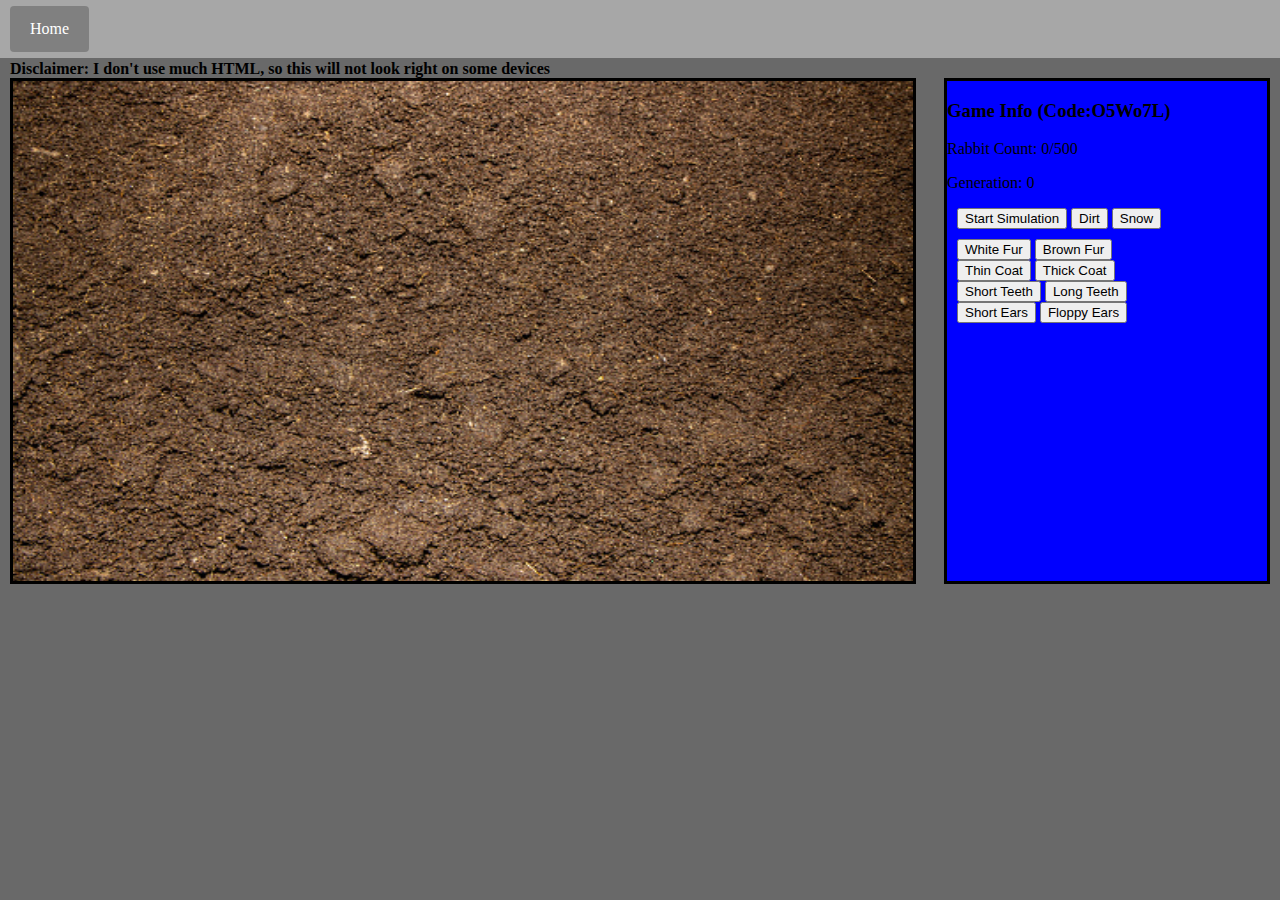
<file: projects/genetics-playground/index.html>
<!DOCTYPE html>
<link rel="stylesheet" type="text/css" href="styles.css">
<html lang="en">
<script src="index.js"></script>
<head>
    <meta charset="UTF-8">
    <meta name="viewport" content="width=device-width, initial-scale=1.0">
    <title>Genetics Playground</title>
    <style>

        body {
            margin: 0;
        }

        .banner {
            background-color: #a7a7a7;
            overflow: hidden;
        }

        .button-home {
            background-color: gray;
            color: white;
            padding: 14px 20px;
            text-align: left;
            text-decoration: none;
            display: inline-block;
            font-size: 16px;
            margin: 6px 10px;
            cursor: pointer;
            border-radius: 4px;
            transition: background-color 0.3s;
        }

        .button-home:hover {
            background-color: lightgray;
            color: black;
        }
    </style>
</head>

<body style="background-color:DimGray; overflow:hidden">
    <div class="banner">
        <a href="/" class="button-home">Home</a>
    </div>
    <div style="padding: 2px 10px; overflow:hidden">
        <b>Disclaimer: I don't use much HTML, so this will not look right on some devices</b>
        <div id="rabbit-zone" style="width:900px; height:500px; border-style:solid; float:left; background-image:url('dirt.jpg'); background-repeat: no-repeat; background-size: 100% 100%; overflow:hidden;">
        </div>
        <div id="info-screen" style="background-color:blue; width:320px; height:500px; border-style:solid; float:right; overflow:hidden">
            <h3 id="code">Game Info (Code:)</h3>
            <p id="population">Rabbit Count: 0/500</p>
            <p id="generations">Generation: 0</p>
            <div id="settings" style="margin-left:10px; margin-top:10px; margin-bottom:10px">
                <button id="begin" onclick="start()">Start Simulation</button>
                <button id="dirt_background" onclick="switchBackground(0)">Dirt</button>
                <button id="snow_background" onclick="switchBackground(1)">Snow</button>
                <div id="dominant-settings" style="margin-top:10px; margin-bottom:10px">
                    <button id="fur_white" onclick="settings.fur=0">White Fur</button> <button id="fur_brown" onclick="settings.fur=1">Brown Fur</button> <br>
                    <button id="coat_thin" onclick="settings.coat=0">Thin Coat</button> <button id="coat_thick" onclick="settings.coat=1">Thick Coat</button> <br>
                    <button id="teeth_short" onclick="settings.teeth=0">Short Teeth</button> <button id="teeth_long" onclick="settings.teeth=1">Long Teeth</button> <br>
                    <button id="ears_short" onclick="settings.ears=0">Short Ears</button> <button id="ears_floppy" onclick="settings.ears=1">Floppy Ears</button> <br>
                </div>
            </div>
            <div id="ingame-settings" style="visibility:hidden; overflow:hidden">
                <p id="end" style="color:red"></p>
                <p id="dominant-list">Dominant Fur: White<br>Dominant Coat: Thick<br>Dominant Teeth: Short<br>Dominant Ears: Short</p>
                <label for="wolves">Wolves</label> <input type="checkbox" id="wolves" value="wolves" onclick="let box1=document.getElementById('wolves'); settings.wolves=box1.checked">
                <label for="tough-food">Tougher Food</label> <input type="checkbox" id="tough-food" value="food" onclick="let box2=document.getElementById('tough-food'); settings.toughFood=box2.checked">
                <p id="genetics">10101010 - 2/2 (100%)</p>
            </div>
        </div>
        <script>
            const a="abcdefghijklmnopqrstuvwxyzABCDEFGHIJKLMNOPQRSTUVWXYZ1234567890";const b=a.split("");let c="";for(let i=0;i<6;i++){c+=b[Math.floor(Math.random()*b.length)];}document.getElementById("code").innerHTML=`Game Info (Code:${c})`
        </script>
    </div>
    <p id="cursor-info" style="position:absolute; user-select:none;"></p>
</body>

</html>
</file>
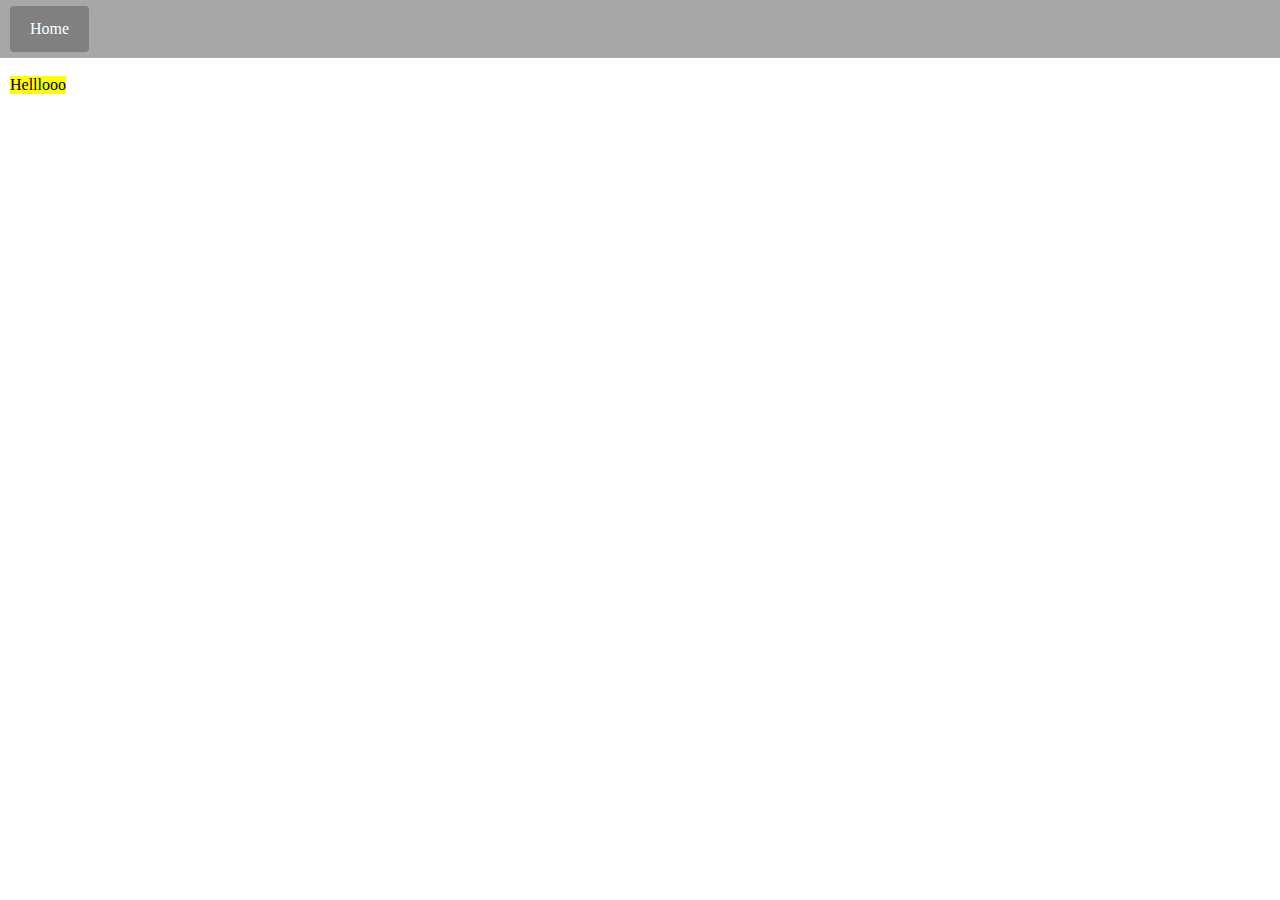
<file: projects/note-keeper/index.html>
<!DOCTYPE html>
<html lang="en">
    <head>
        <meta charset="UTF-8">
        <meta name="viewport" content="width=device-width, initial-scale=1.0">
        <title>Note Keeper</title>
        <style>

            body {
                margin: 0;
            }

            .banner {
                background-color: #a7a7a7;
                overflow: hidden;
            }

            .button-home {
                background-color: gray;
                color: white;
                padding: 14px 20px;
                text-align: left;
                text-decoration: none;
                display: inline-block;
                font-size: 16px;
                margin: 6px 10px;
                cursor: pointer;
                border-radius: 4px;
                transition: background-color 0.3s;
            }

            .button-home:hover {
                background-color: lightgray;
                color: black;
            }

            .sticky {
                position: absolute;
            }

        </style>
    </head>

    <template>
        <div cursor="move">
            <p>Helllooo</p>
        </div>
    </template>

    <body>
        <div class="banner">
            <a href="/" class="button-home">Home</a>
        </div>
        <div style="padding: 2px 10px;" class="sticky">
            <div cursor="move" style="background-color: yellow">
                <p>Helllooo</p>
            </div>
        </div>
    </body>
</html>
</file>
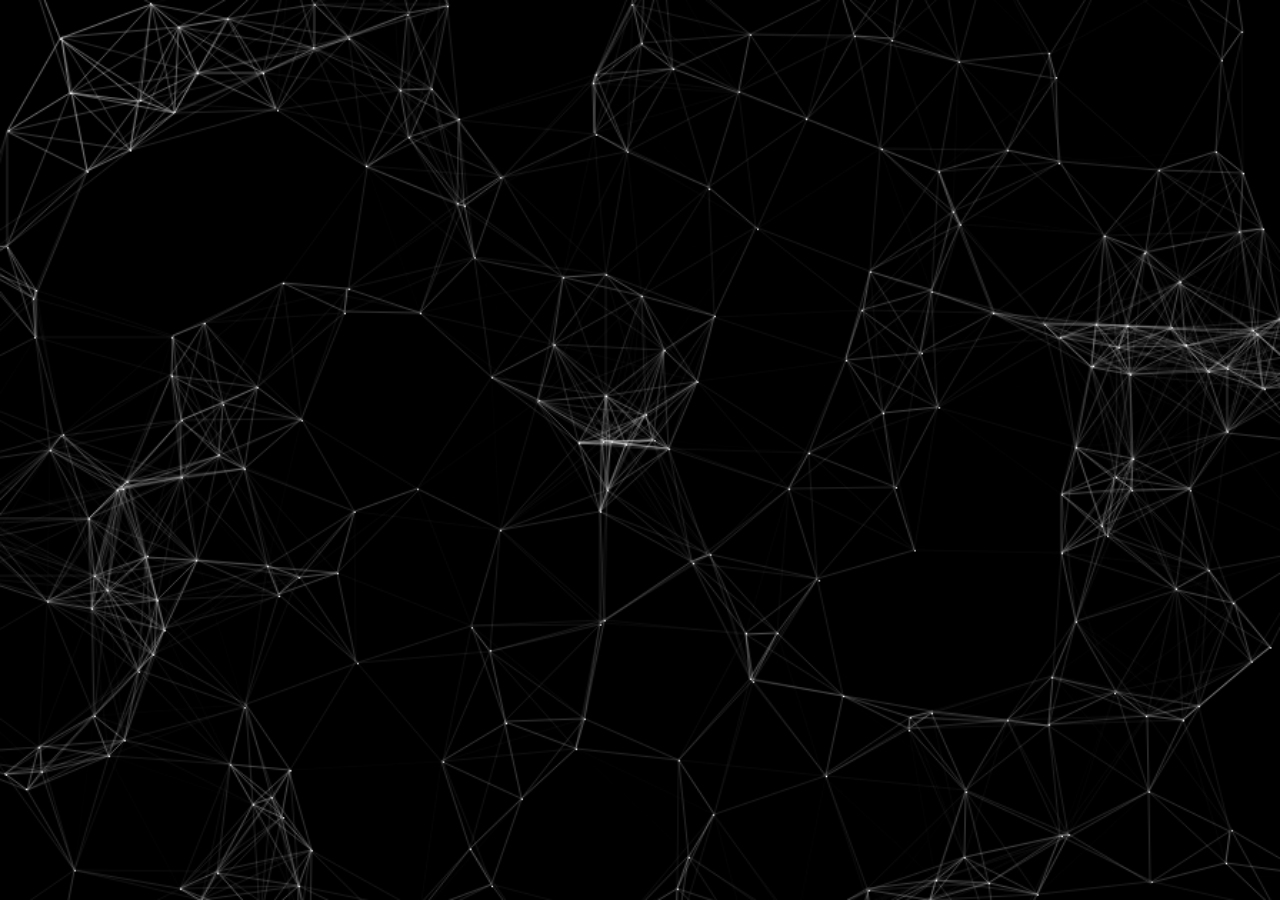
<file: projects/particles/index.html>
<html lang="en">
	<head>
		<meta charset="UTF-8" />
		<link rel="stylesheet" href="styles.css" />
		<meta name="viewport" content="width=device-width, initial-scale=1.0" />
		<title>Particles</title>
	</head>
	<div id="particles"></div>
	<script src="particles.js"></script>
</html>
</file>
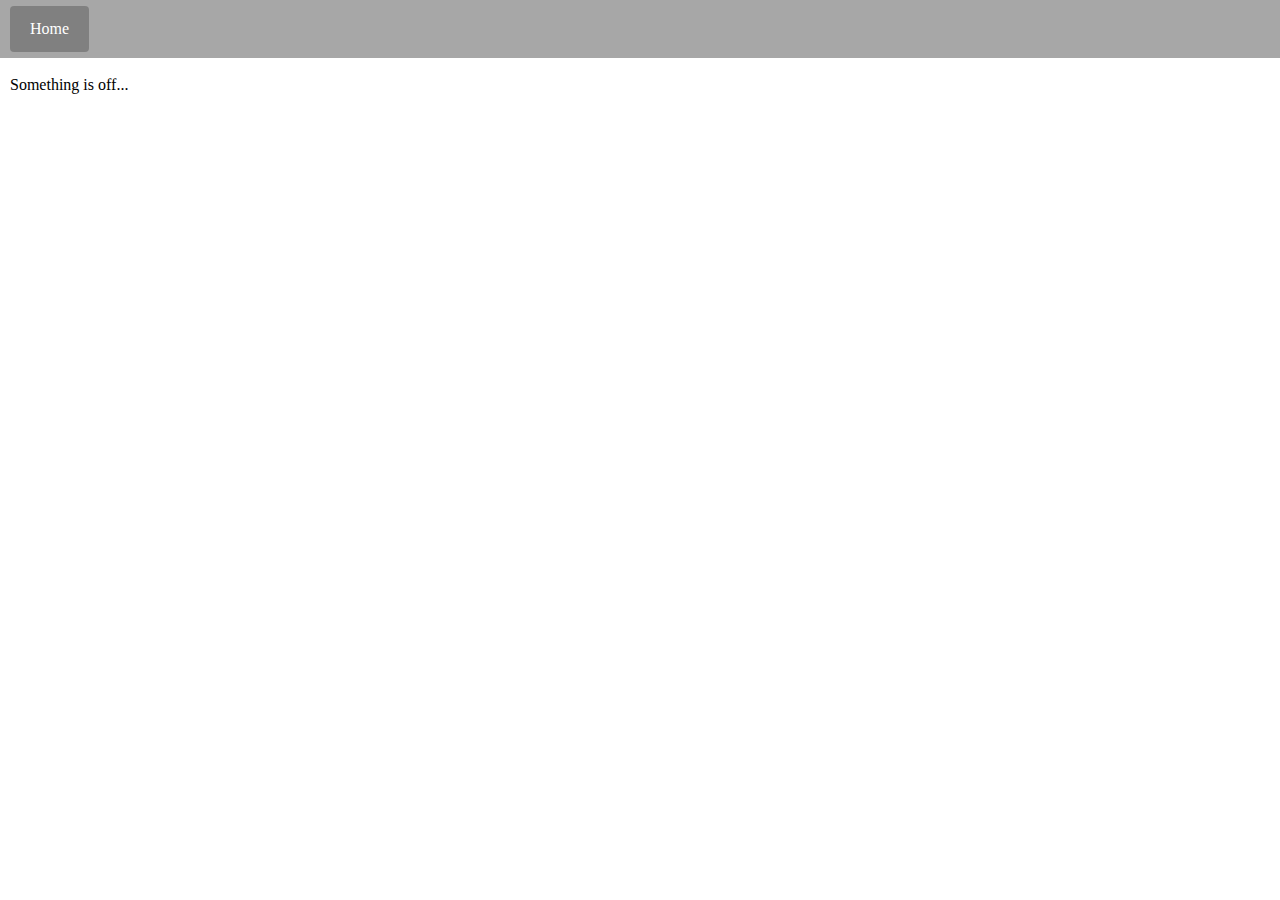
<file: projects/polynomial-solver/index.html>
<!DOCTYPE html>
<html lang="en">

<head>
    <meta charset="UTF-8">
    <meta name="viewport" content="width=device-width, initial-scale=1.0">
    <title>Polynomial Solver</title>
    <style>

        body {
            margin: 0;
        }

        .banner {
            background-color: #a7a7a7;
            overflow: hidden;
        }

        .button-home {
            background-color: gray;
            color: white;
            padding: 14px 20px;
            text-align: left;
            text-decoration: none;
            display: inline-block;
            font-size: 16px;
            margin: 6px 10px;
            cursor: pointer;
            border-radius: 4px;
            transition: background-color 0.3s;
        }

        .button-home:hover {
            background-color: lightgray;
            color: black;
        }
    </style>
</head>

<body>
    <div class="banner">
        <a href="/" class="button-home">Home</a>
    </div>
    <div style="padding: 2px 10px;">
        <p>Something is off...</p>
    </div>
</body>

</html>
</file>
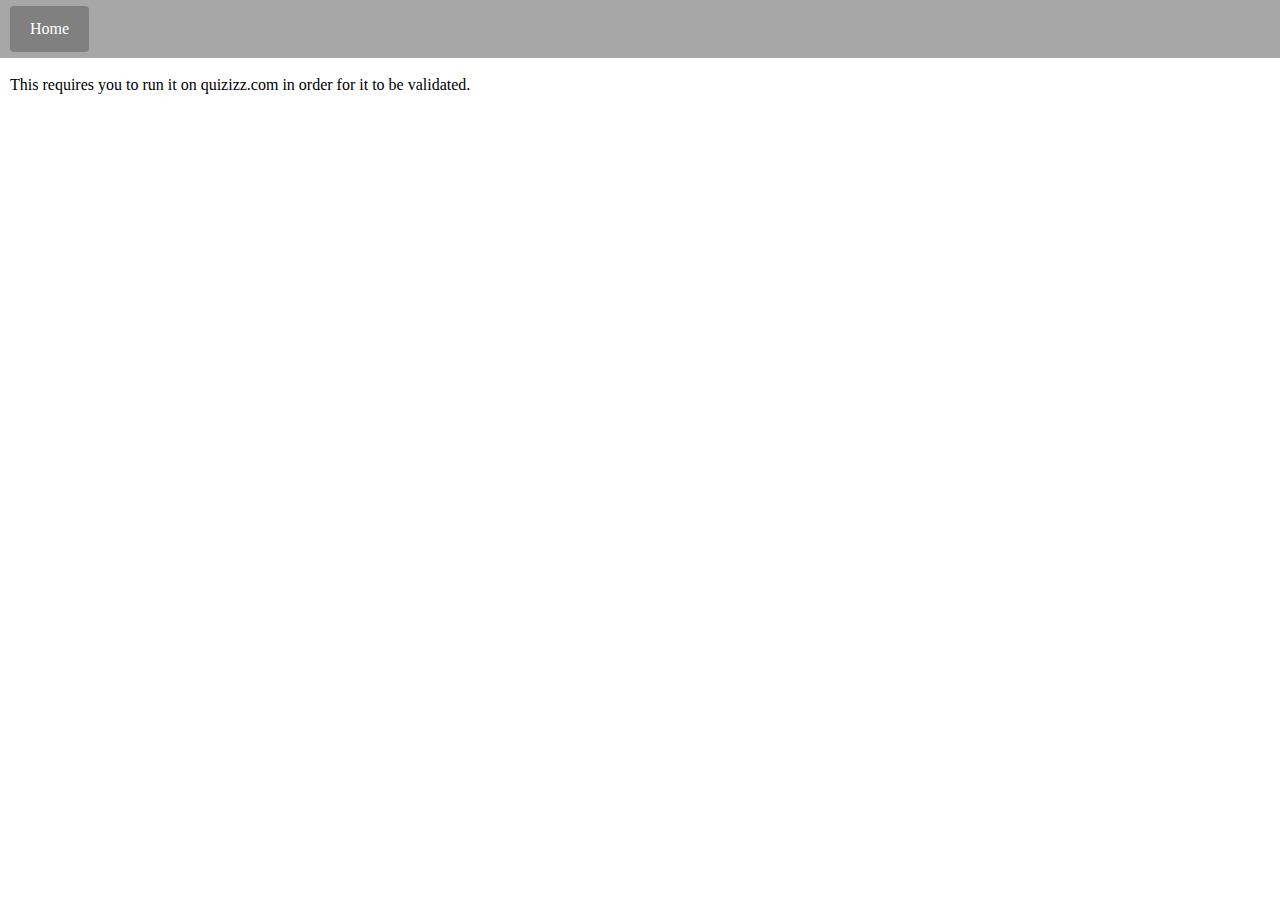
<file: projects/quizizz-reaction-spammer/index.html>
<!DOCTYPE html>
<html lang="en">

<head>
    <meta charset="UTF-8">
    <meta name="viewport" content="width=device-width, initial-scale=1.0">
    <title>Genetics Playground</title>
    <style>

        body {
            margin: 0;
        }

        .banner {
            background-color: #a7a7a7;
            overflow: hidden;
        }

        .button-home {
            background-color: gray;
            color: white;
            padding: 14px 20px;
            text-align: left;
            text-decoration: none;
            display: inline-block;
            font-size: 16px;
            margin: 6px 10px;
            cursor: pointer;
            border-radius: 4px;
            transition: background-color 0.3s;
        }

        .button-home:hover {
            background-color: lightgray;
            color: black;
        }
    </style>
</head>

<body>
    <div class="banner">
        <a href="/" class="button-home">Home</a>
    </div>
    <div style="padding: 2px 10px;">
        <p>This requires you to run it on quizizz.com in order for it to be validated.</p>
    </div>
</body>

</html>

<script src="Quizizz-ReactionSpammer.js">
</script>
</file>
<file: projects/genetics-playground/styles.css>
.rabbit {
    width:100px;
    height:auto;
    position:absolute;
}
</file>
<file: projects/particles/styles.css>
canvas {
	padding: 0;
	margin: 0;
	width: 100%;
	height: 100%;
	overflow: hidden;
}

#particles {
	padding: 0;
	margin: 0;
	position: absolute;
	width: 100%;
	height: 100%;
	overflow: hidden;
	top: 0;
	left: 0;
}
</file>
